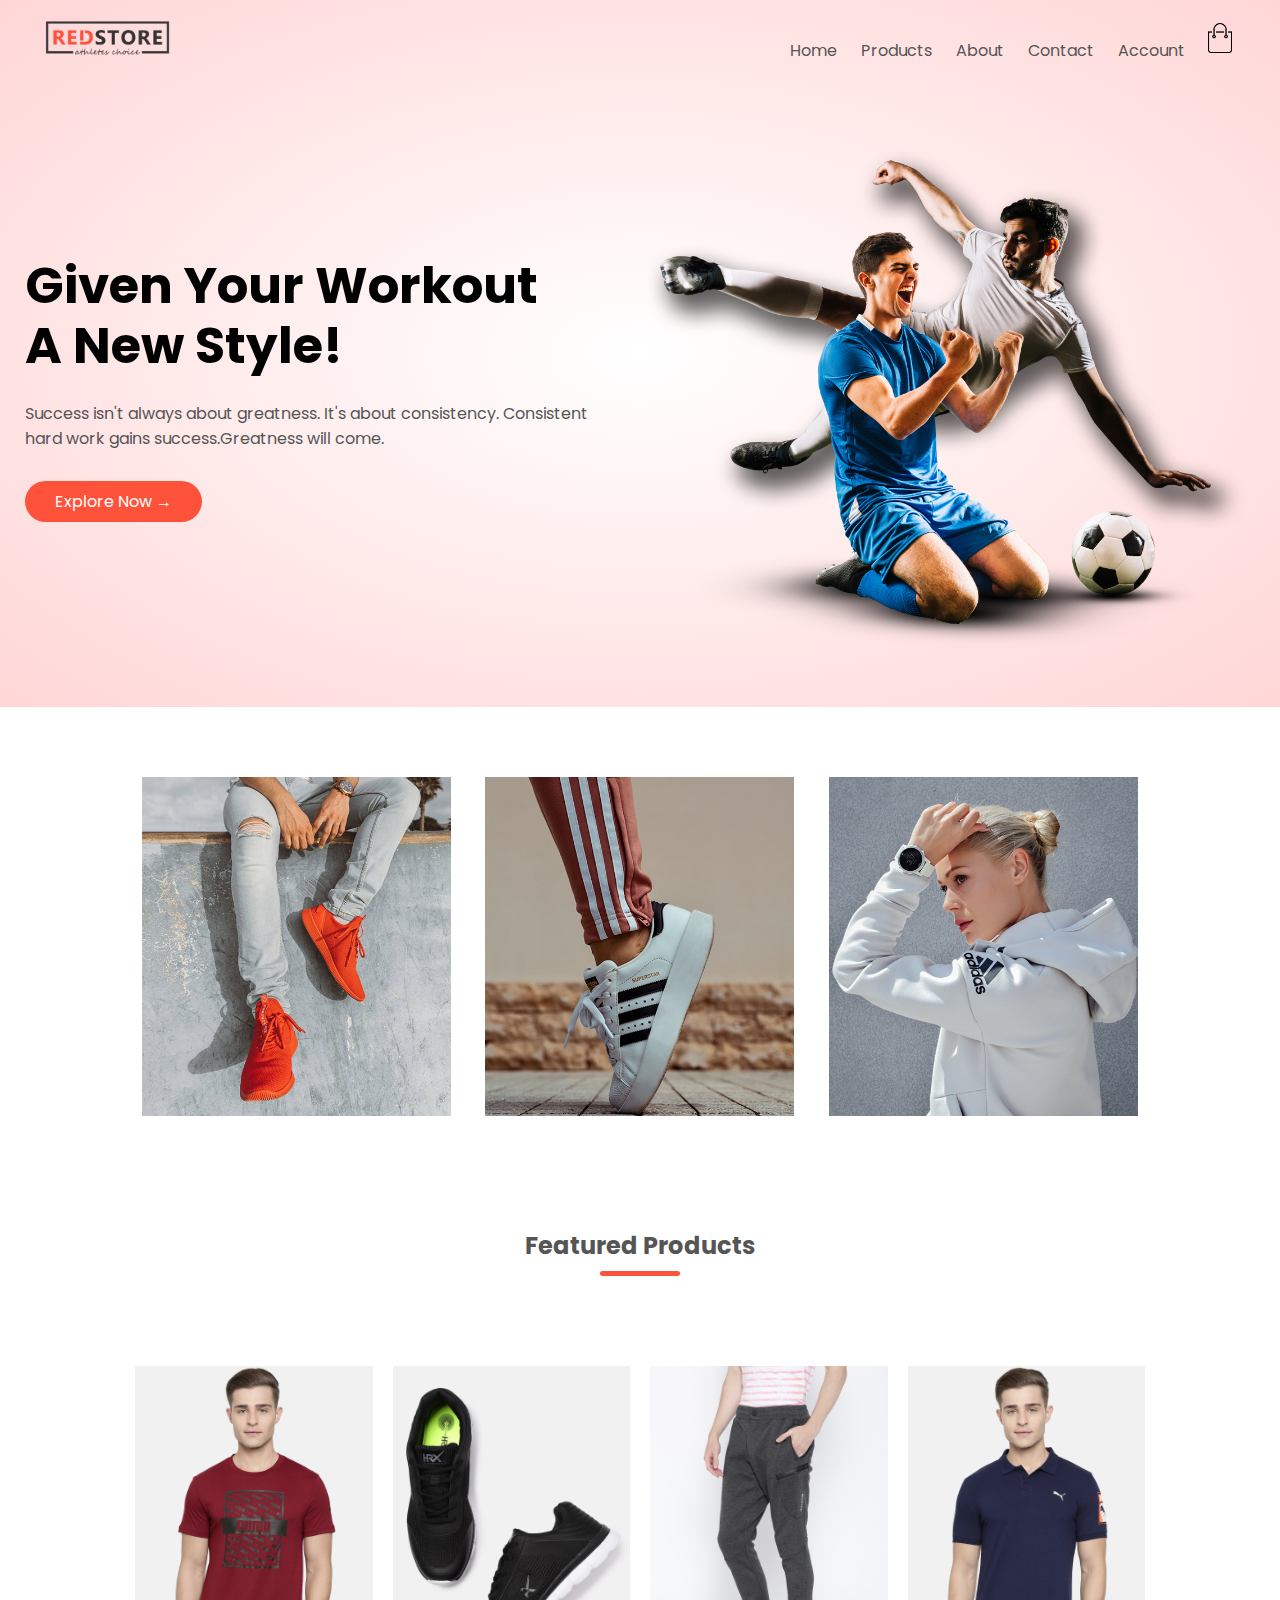
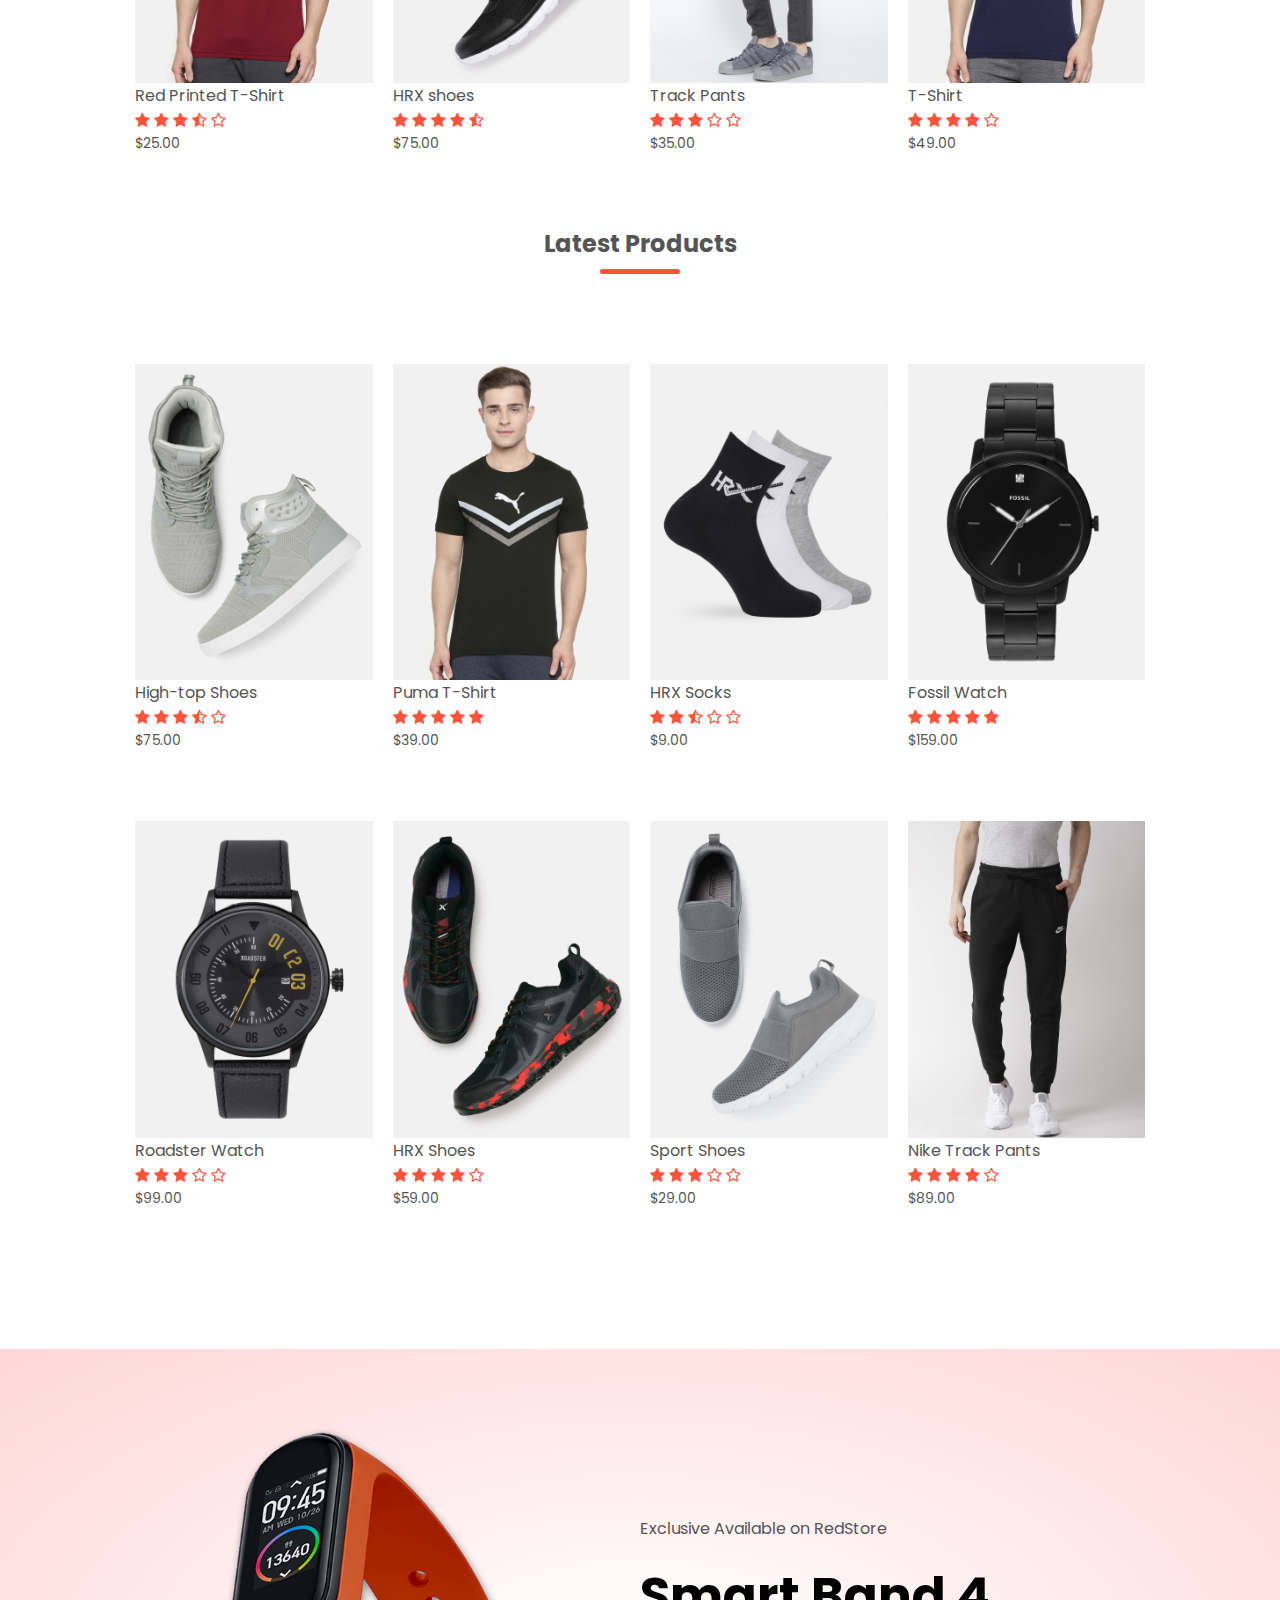
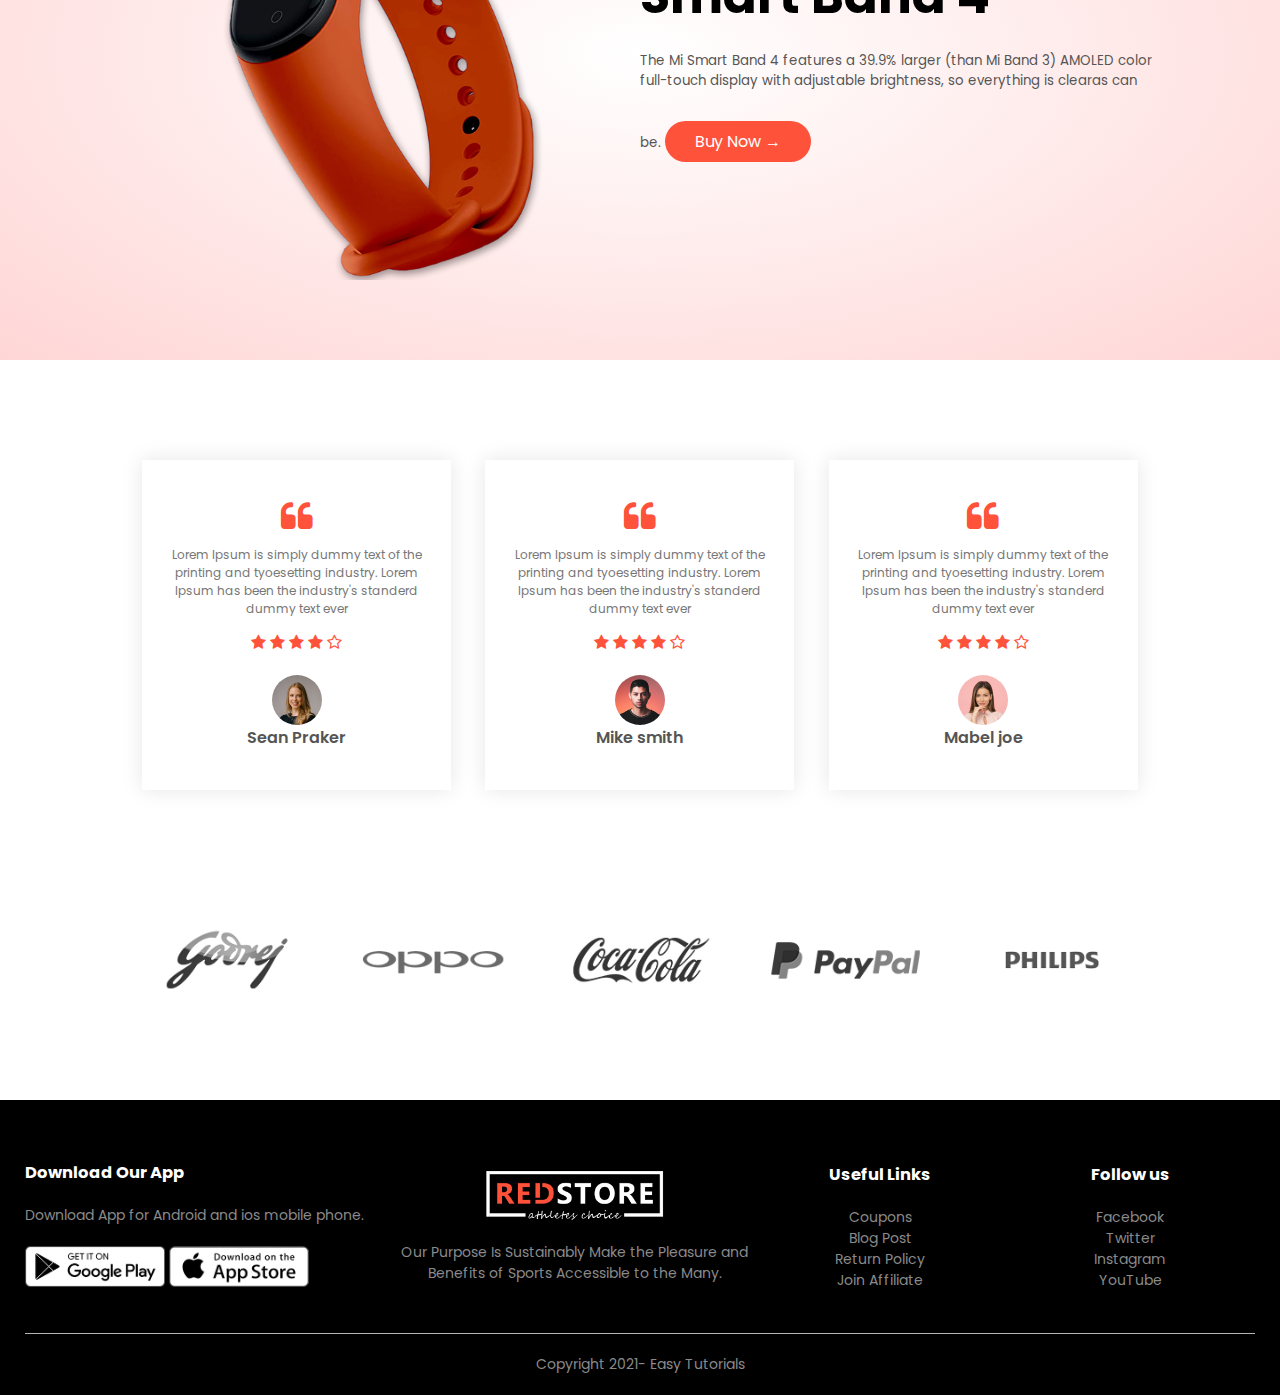
<file: index.html>
<DOCTYPE html>
<html lang="en">
<head>
    <meta charset="UTF-8">
	<meta name="viewport" content="width=device-width, initial-scale=1.0">
	<title>RedStore | Ecommerce Website Design</title>
	<link rel="stylesheet" href="style.css">
	<link rel="preconnect" href="https://fonts.gstatic.com">
    <link href="https://fonts.googleapis.com/css2?family=Poppins:wght@300;400;500;600;700&display=swap" rel="stylesheet">
	<link rel="stylesheet" href="https://cdnjs.cloudflare.com/ajax/libs/font-awesome/4.7.0/css/font-awesome.min.css">
</head>
<body>
<div class="header">
    <div class="container">
    <div class="navbar">
	    <div class="logo">
		<a href="index.html"><img src="images/logo.png" width="125"></a>
		</div>
		<nav>
		    <ul id="MenuItems">
			   <li><a href="index.html">Home</a></li>
			   <li><a href="products.html">Products</a></li>
			   <li><a href="">About</a></li>
			   <li><a href="">Contact</a></li>
			   <li><a href="accountpage.html">Account</a></li>
			</ul>
		</nav>
		<a href="cart.html"><img src="images/cart.png" width="30px" height="30px"></a>
		<img src="images/menu.png" class="menu-icon" onclick="menutoggle()">
	</div>
        <div class="row">
		    <div class="col-2">
			    <h1>Given Your Workout <br>A New Style!</h1>
				<p>Success isn't always about greatness. It's about consistency. Consistent<br> hard work gains success.Greatness will come.</p>
				<a href="" class="btn">Explore Now &#8594;</a>
			</div>
			<div class="col-2">
			<img src="images/image1.png">
			</div>
		</div>
    </div>
</div>
<!---------------featured categories-------------->
    <div class="categories">
	  <div class="small-container">
	    <div class="row">
		    <div class="col-3">
			    <img src="images/category-1.jpg">
			</div>
			<div class="col-3">
			    <img src="images/category-2.jpg">
			</div>
			<div class="col-3"> 
			    <img src="images/category-3.jpg">
			</div>
		</div>
		</div>
	</div>
<!--------------- featured products ------------>
	<div class="small-container">
	    <h2 class="title">Featured Products</h2>
		<div class="row">
		    <div class="col-4">
			 <a href="products-detail.html"><img src="images/product-1.jpg"></a>
			 <a href="products-detail.html"><h4>Red Printed T-Shirt</h4></a>
			 <div class="rating">
			    <i class="fa fa-star" ></i>
                <i class="fa fa-star" ></i>
                <i class="fa fa-star" ></i>
                <i class="fa fa-star-half-o" ></i>
				<i class="fa fa-star-o"></i>
			 </div>
			 <p>$25.00</p>
			</div>
			<div class="col-4">
			 <img src="images/product-2.jpg">
			 <h4>HRX shoes</h4>
			 <div class="rating">
			    <i class="fa fa-star" ></i>
                <i class="fa fa-star" ></i>
                <i class="fa fa-star" ></i>
                <i class="fa fa-star" ></i>
				<i class="fa fa-star-half-o"></i>
			 </div>
			 <p>$75.00</p>
			</div>
			<div class="col-4">
			 <img src="images/product-3.jpg">
			 <h4>Track Pants</h4>
			 <div class="rating">
			    <i class="fa fa-star" ></i>
                <i class="fa fa-star" ></i>
                <i class="fa fa-star" ></i>
                <i class="fa fa-star-o" ></i>
				<i class="fa fa-star-o"></i>
			 </div>
			 <p>$35.00</p>
			</div>
			<div class="col-4">
			 <img src="images/product-4.jpg">
			 <h4>T-Shirt</h4>
			 <div class="rating">
			    <i class="fa fa-star" ></i>
                <i class="fa fa-star" ></i>
                <i class="fa fa-star" ></i>
                <i class="fa fa-star" ></i>
				<i class="fa fa-star-o"></i>
			 </div>
			 <p>$49.00</p>
			</div>
		</div>
		<h2 class="title">Latest Products</h2>
		<div class="row">
		<div class="col-4">
			 <img src="images/product-5.jpg">
			 <h4>High-top Shoes</h4>
			 <div class="rating">
			    <i class="fa fa-star" ></i>
                <i class="fa fa-star" ></i>
                <i class="fa fa-star" ></i>
                <i class="fa fa-star-half-o" ></i>
				<i class="fa fa-star-o"></i>
			 </div>
			 <p>$75.00</p>
			</div>
			<div class="col-4">
			 <img src="images/product-6.jpg">
			 <h4>Puma T-Shirt</h4>
			 <div class="rating">
			    <i class="fa fa-star" ></i>
                <i class="fa fa-star" ></i>
                <i class="fa fa-star" ></i>
                <i class="fa fa-star" ></i>
				<i class="fa fa-star"></i>
			 </div>
			 <p>$39.00</p>
			</div>
			<div class="col-4">
			 <img src="images/product-7.jpg">
			 <h4>HRX Socks</h4>
			 <div class="rating">
			    <i class="fa fa-star" ></i>
                <i class="fa fa-star" ></i>
                <i class="fa fa-star-half-o" ></i>
                <i class="fa fa-star-o" ></i>
				<i class="fa fa-star-o"></i>
			 </div>
			 <p>$9.00</p>
			</div><div class="col-4">
			 <img src="images/product-8.jpg">
			 <h4>Fossil Watch</h4>
			 <div class="rating">
			    <i class="fa fa-star" ></i>
                <i class="fa fa-star" ></i>
                <i class="fa fa-star" ></i>
                <i class="fa fa-star" ></i>
				<i class="fa fa-star"></i>
			 </div>
			 <p>$159.00</p>
			</div>
			<div class="col-4">
			 <img src="images/product-9.jpg">
			 <h4>Roadster Watch</h4>
			 <div class="rating">
			    <i class="fa fa-star" ></i>
                <i class="fa fa-star" ></i>
                <i class="fa fa-star" ></i>
                <i class="fa fa-star-o" ></i>
				<i class="fa fa-star-o"></i>
			 </div>
			 <p>$99.00</p>
			</div>
			<div class="col-4">
			 <img src="images/product-10.jpg">
			 <h4>HRX Shoes</h4>
			 <div class="rating">
			    <i class="fa fa-star" ></i>
                <i class="fa fa-star" ></i>
                <i class="fa fa-star" ></i>
                <i class="fa fa-star" ></i>
				<i class="fa fa-star-o"></i>
			 </div>
			 <p>$59.00</p>
			</div>
			<div class="col-4">
			 <img src="images/product-11.jpg">
			 <h4>Sport Shoes</h4>
			 <div class="rating">
			    <i class="fa fa-star" ></i>
                <i class="fa fa-star" ></i>
                <i class="fa fa-star" ></i>
                <i class="fa fa-star-o" ></i>
				<i class="fa fa-star-o"></i>
			 </div>
			 <p>$29.00</p>
			</div>
			<div class="col-4">
			 <img src="images/product-12.jpg">
			 <h4>Nike Track Pants</h4>
			 <div class="rating">
			    <i class="fa fa-star" ></i>
                <i class="fa fa-star" ></i>
                <i class="fa fa-star" ></i>
                <i class="fa fa-star" ></i>
				<i class="fa fa-star-o"></i>
			 </div>
			 <p>$89.00</p>
			</div>
		</div>
	</div>
<!------------------ offer------------->
    <div class="offer">
	    <div class="small-container">
		    <div class="row">
			    <div class="col-2">
				<img src="images/exclusive.png" clas="offer-img">
				</div>
				<div class="col-2">
				<p>Exclusive Available on RedStore</p>
				<h1>Smart Band 4</h1>
				<small>The Mi Smart Band 4 features a 39.9% larger (than Mi Band 3) AMOLED color full-touch display with adjustable brightness, so everything is clearas can be.</small>
				<a href="" class="btn">Buy Now &#8594;</a>
				</div>
			</div>
		</div>
	</div>
<!---------------testimonial------------>
    <div class="testimonial">
	    <div class="small-container">
		    <div class="row">
			    <div class="col-3">
			<i class="fa fa-quote-left"></i>
				    <p>Lorem Ipsum is simply dummy text of the printing and tyoesetting industry. Lorem Ipsum has been the industry's standerd dummy text ever </p>
					<div class="rating">
					<i class="fa fa-star" ></i>
					<i class="fa fa-star" ></i>
                    <i class="fa fa-star" ></i>
                    <i class="fa fa-star" ></i>
                    <i class="fa fa-star-o" ></i>
					</div >
					<img src="images/user-1.png">
					<h3>Sean Praker</h3>
				</div>
				   <div class="col-3">
			<i class="fa fa-quote-left"></i>
				    <p>Lorem Ipsum is simply dummy text of the printing and tyoesetting industry. Lorem Ipsum has been the industry's standerd dummy text ever </p>
					<div class="rating">
					<i class="fa fa-star" ></i>
					<i class="fa fa-star" ></i>
                    <i class="fa fa-star" ></i>
                    <i class="fa fa-star" ></i>
                    <i class="fa fa-star-o" ></i>
					</div >
					<img src="images/user-2.png">
					<h3>Mike smith</h3>
				</div>
				   <div class="col-3">
			<i class="fa fa-quote-left"></i>
				    <p>Lorem Ipsum is simply dummy text of the printing and tyoesetting industry. Lorem Ipsum has been the industry's standerd dummy text ever </p>
					<div class="rating">
					<i class="fa fa-star" ></i>
					<i class="fa fa-star" ></i>
                    <i class="fa fa-star" ></i>
                    <i class="fa fa-star" ></i>
                    <i class="fa fa-star-o" ></i>
					</div >
					<img src="images/user-3.png">
					<h3>Mabel joe</h3>
				</div>
			</div>
		</div> 
	</div>
<!------------- brands----------->
    <div class="brands">
	    <div class="small-container">
		    <div class="row">
			    <div class="col-5">
				    <img src="images/logo-godrej.png">
				</div>
				<div class="col-5">
				    <img src="images/logo-oppo.png">
				</div>
				<div class="col-5">
				    <img src="images/logo-coca-cola.png">
				</div>
				<div class="col-5">
				    <img src="images/logo-paypal.png">
				</div>
				<div class="col-5">
				    <img src="images/logo-philips.png">
				</div>
			</div>
		</div>
	</div>
<!-------------footer------------>
    <div class="footer">
	    <div class="container">
		    <div class="row">
			    <div class="footer-col-1">
				    <h3>Download Our App</h3>
					<p>Download App for Android and ios mobile phone.</p>
					<div class="app-logo">
					    <img src="images/play-store.png">
						<img src="images/app-store.png">
					</div>
				</div>
				<div class="footer-col-2">
				    <img src="images/logo-white.png">
					<p>Our Purpose Is Sustainably Make the Pleasure and Benefits of Sports Accessible to the Many.</p>
				</div>
				<div class="footer-col-3">
				    <h3>Useful Links</h3>
					<ul>
					    <li>Coupons</li>
						<li>Blog Post</li>
						<li>Return Policy</li>
						<li>Join Affiliate</li>
					</ul>
				</div>
				<div class="footer-col-4">
				    <h3>Follow us</h3>
					<ul>
					    <li>Facebook</li>
						<li>Twitter</li>
						<li>Instagram</li>
						<li>YouTube</li>
					</ul>
				</div>
			</div>
			<hr>
			<p class="copyright">Copyright 2021- Easy Tutorials</p>
		</div>
	</div>
<!--------------- js for toggle menu--------------->
<script>
        var MenuItems = document.getElementById("MenuItems");
		
		MenuItems.style.maxHeight = "0px";
		
		function menutoggle(){
		    if(MenuItems.style.maxHeight == "0px")
			{
			    MenuItems.style.maxHeight = "200px";
			}
			else
			{
			    MenuItems.style.maxHeight = "0px";
			}
		}
</script>
</body>
</html>
</file>
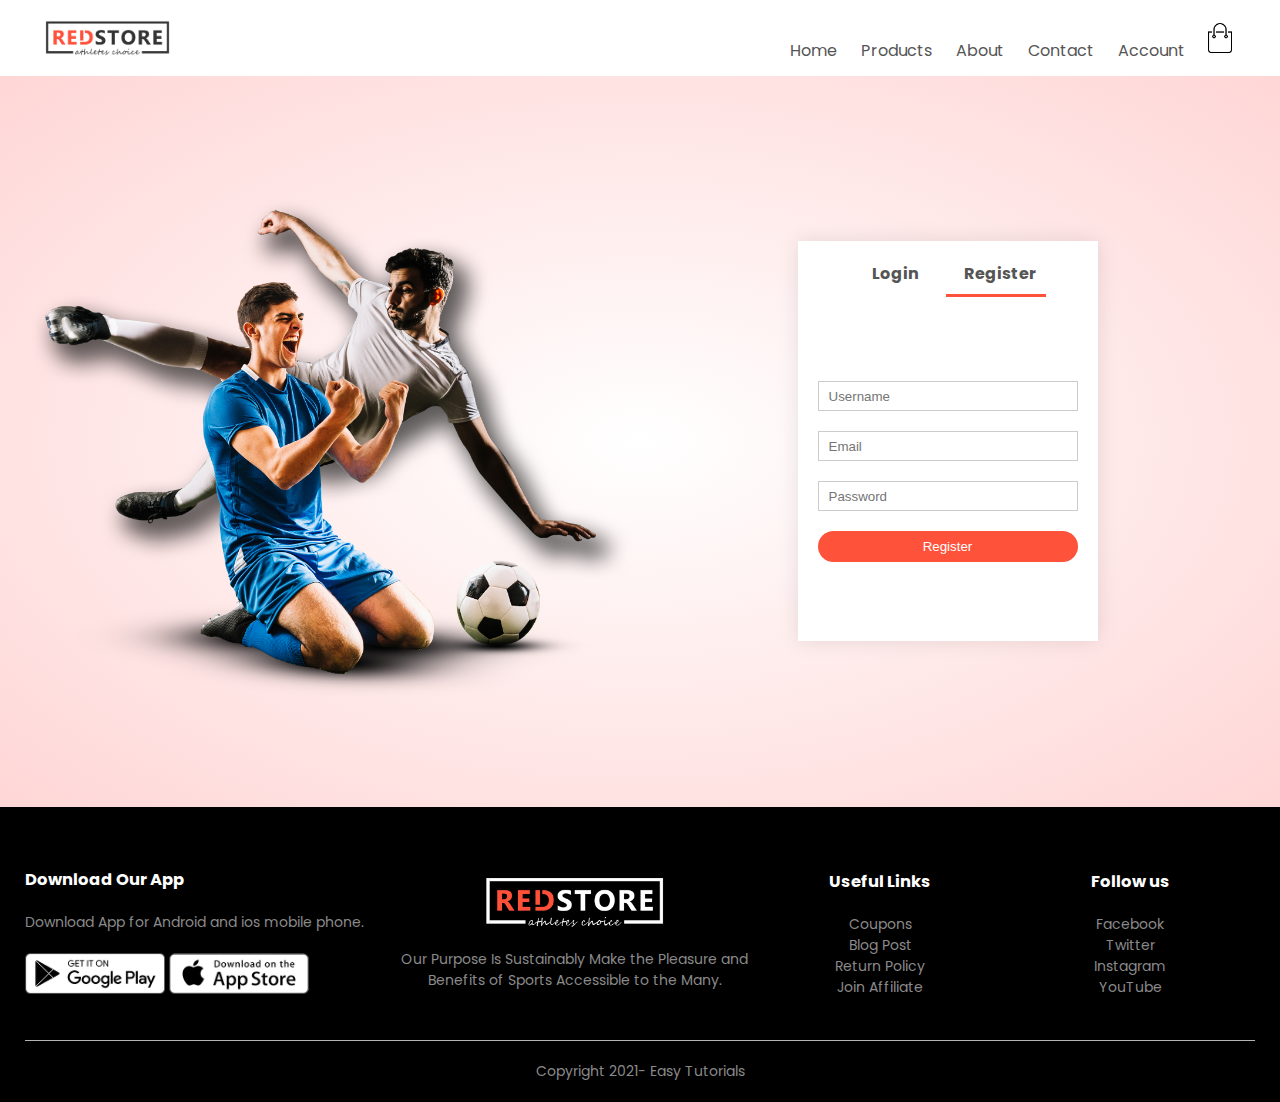
<file: accountpage.html>
<DOCTYPE html>
<html lang="en">
<head>
    <meta charset="UTF-8">
	<meta name="viewport" content="width=device-width, initial-scale=1.0">
	<title>Account</title>
	<link rel="stylesheet" href="style.css">
	<link rel="preconnect" href="https://fonts.gstatic.com">
    <link href="https://fonts.googleapis.com/css2?family=Poppins:wght@300;400;500;600;700&display=swap" rel="stylesheet">
	<link rel="stylesheet" href="https://cdnjs.cloudflare.com/ajax/libs/font-awesome/4.7.0/css/font-awesome.min.css">
</head>
<body>
    <div class="container">
    <div class="navbar">
	    <div class="logo">
		<a href="index.html"><img src="images/logo.png" width="125"></a>
		</div>
		<nav>
		    <ul id="MenuItems">
			   <li><a href="index.html">Home</a></li>
			   <li><a href="products.html">Products</a></li>
			   <li><a href="">About</a></li>
			   <li><a href="">Contact</a></li>
			   <li><a href="accountpage.html">Account</a></li>
			</ul>
		</nav>
		<a href="cart.html"><img src="images/cart.png" width="30px" height="30px"></a>
		<img src="images/menu.png" class="menu-icon" onclick="menutoggle()">
	</div>
    </div>
<!-----------account page ------------->
    <div class="account-page">
	    <div class="container">
		    <div class="row">
			<div class="col-2">
			    <img src="images/image1.png" width="100%">
			</div>
			<div class="col-2">
			    <div class="form-container">
				<div class="form-btn">
				<span onclick="login()">Login</span>
				<span onclick="register()">Register</span>
				<hr id="Indicator">
				</div>
				<form id="LoginForm">
				    <input type="text" placeholder="Username">
					<input type="password" placeholder="Password">
					<button type="submit" class="btn">Login</button>
					<a href="">Forgot password</a>
				</form>
				<form id="RegForm">
				    <input type="text" placeholder="Username">
					<input type="email" placeholder="Email">
					<input type="password" placeholder="Password">
					<button type="submit" class="btn">Register</button>
				</form>
				</div>
			</div>
			</div>
		</div>
	</div>
<!-------------footer------------>
    <div class="footer">
	    <div class="container">
		    <div class="row">
			    <div class="footer-col-1">
				    <h3>Download Our App</h3>
					<p>Download App for Android and ios mobile phone.</p>
					<div class="app-logo">
					    <img src="images/play-store.png">
						<img src="images/app-store.png">
					</div>
				</div>
				<div class="footer-col-2">
				    <img src="images/logo-white.png">
					<p>Our Purpose Is Sustainably Make the Pleasure and Benefits of Sports Accessible to the Many.</p>
				</div>
				<div class="footer-col-3">
				    <h3>Useful Links</h3>
					<ul>
					    <li>Coupons</li>
						<li>Blog Post</li>
						<li>Return Policy</li>
						<li>Join Affiliate</li>
					</ul>
				</div>
				<div class="footer-col-4">
				    <h3>Follow us</h3>
					<ul>
					    <li>Facebook</li>
						<li>Twitter</li>
						<li>Instagram</li>
						<li>YouTube</li>
					</ul>
				</div>
			</div>
			<hr>
			<p class="copyright">Copyright 2021- Easy Tutorials</p>
		</div>
	</div>
<!--------------- js for toggle menu--------------->
<script>
        var MenuItems = document.getElementById("MenuItems");
		
		MenuItems.style.maxHeight = "0px";
		
		function menutoggle(){
		    if(MenuItems.style.maxHeight == "0px")
			{
			    MenuItems.style.maxHeight = "200px";
			}
			else
			{
			    MenuItems.style.maxHeight = "0px";
			}
		}
</script>
<!--------------js for account page------------->
<script>
    var LoginForm= document.getElementById("LoginForm");
	var RegForm= document.getElementById("RegForm");
	var Indicator= document.getElementById("Indicator");
	
	function register(){
	RegForm.style.transform = "translateX(0px)";
	LoginForm.style.transform = "translateX(0px)";
	Indicator.style.transform = "translateX(100px)";
	}
	function login(){
	RegForm.style.transform = "translateX(300px)";
	LoginForm.style.transform = "translateX(300px)";
	Indicator.style.transform = "translateX(0px)";
	}
</script>
</body>
</html>
</file>
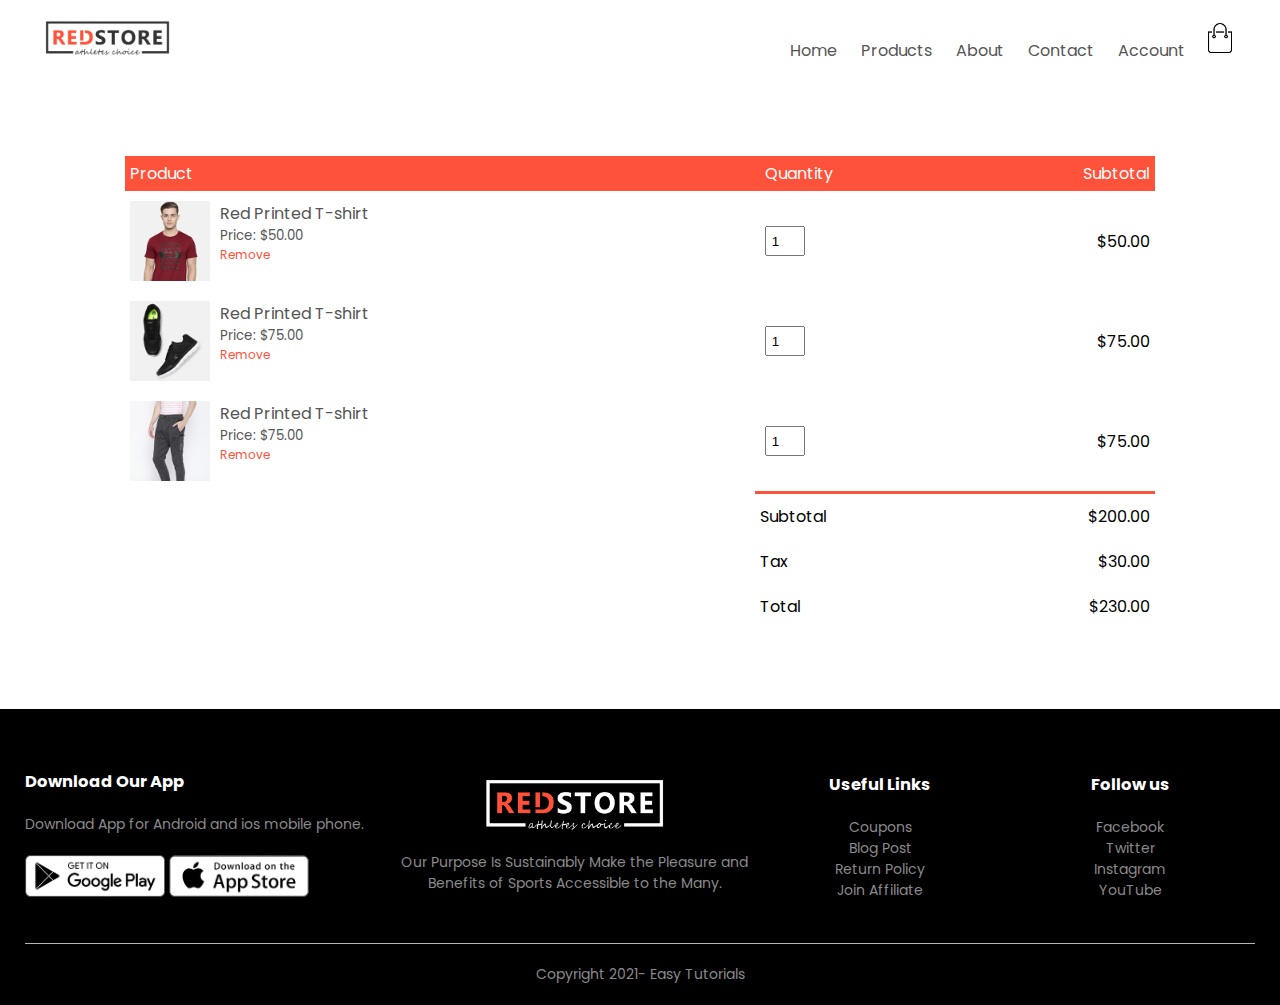
<file: cart.html>
<DOCTYPE html>
<html lang="en">
<head>
    <meta charset="UTF-8">
	<meta name="viewport" content="width=device-width, initial-scale=1.0">
	<title>Cart-Items</title>
	<link rel="stylesheet" href="style.css">
	<link rel="preconnect" href="https://fonts.gstatic.com">
    <link href="https://fonts.googleapis.com/css2?family=Poppins:wght@300;400;500;600;700&display=swap" rel="stylesheet">
	<link rel="stylesheet" href="https://cdnjs.cloudflare.com/ajax/libs/font-awesome/4.7.0/css/font-awesome.min.css">
</head>
<body>
    <div class="container">
    <div class="navbar">
	    <div class="logo">
		<a href="index.html"><img src="images/logo.png" width="125"></a>
		</div>
		<nav>
		    <ul id="MenuItems">
			   <li><a href="index.html">Home</a></li>
			   <li><a href="products.html">Products</a></li>
			   <li><a href="">About</a></li>
			   <li><a href="">Contact</a></li>
			   <li><a href="accountpage.html">Account</a></li>
			</ul>
		</nav>
		<a href="cart.html"><img src="images/cart.png" width="30px" height="30px"></a>
		<img src="images/menu.png" class="menu-icon" onclick="menutoggle()">
	</div>
    </div>
<!---------------cart items details-------------->
   <div class="small-container cart-page">
        <table>
		    <tr>
			    <th>Product</th>
				<th>Quantity</th>
				<th>Subtotal</th>
			</tr>
			<tr>
			    <td>
				    <div class="cart-info">
					<img src="images/buy-1.jpg">
					<div>
					<p>Red Printed T-shirt</p>
					<small>Price: $50.00</small>
					<br>
					<a href="">Remove</a>
					</div>
					</div>
				
				</td>
				<td><input type="number" value="1"></td>
				<td>$50.00</td>
			</tr>
			<tr>
			    <td>
				    <div class="cart-info">
					<img src="images/buy-2.jpg">
					<div>
					<p>Red Printed T-shirt</p>
					<small>Price: $75.00</small>
					<br>
					<a href="">Remove</a>
					</div>
					</div>
				
				</td>
				<td><input type="number" value="1"></td>
				<td>$75.00</td>
			</tr>
			<tr>
			    <td>
				    <div class="cart-info">
					<img src="images/buy-3.jpg">
					<div>
					<p>Red Printed T-shirt</p>
					<small>Price: $75.00</small>
					<br>
					<a href="">Remove</a>
					</div>
					</div>
				
				</td>
				<td><input type="number" value="1"></td>
				<td>$75.00</td>
			</tr>
		</table>
		<div class="total-price">
		    <table>
			    <tr>
				    <td>Subtotal</td>
					<td>$200.00</td>
				</tr>
				<tr>
				    <td>Tax</td>
					<td>$30.00</td>
				</tr>
				<tr>
				    <td>Total</td>
					<td>$230.00</td>
				</tr>
			</table>
		</div>
   </div>
<!-------------footer------------>
    <div class="footer">
	    <div class="container">
		    <div class="row">
			    <div class="footer-col-1">
				    <h3>Download Our App</h3>
					<p>Download App for Android and ios mobile phone.</p>
					<div class="app-logo">
					    <img src="images/play-store.png">
						<img src="images/app-store.png">
					</div>
				</div>
				<div class="footer-col-2">
				    <img src="images/logo-white.png">
					<p>Our Purpose Is Sustainably Make the Pleasure and Benefits of Sports Accessible to the Many.</p>
				</div>
				<div class="footer-col-3">
				    <h3>Useful Links</h3>
					<ul>
					    <li>Coupons</li>
						<li>Blog Post</li>
						<li>Return Policy</li>
						<li>Join Affiliate</li>
					</ul>
				</div>
				<div class="footer-col-4">
				    <h3>Follow us</h3>
					<ul>
					    <li>Facebook</li>
						<li>Twitter</li>
						<li>Instagram</li>
						<li>YouTube</li>
					</ul>
				</div>
			</div>
			<hr>
			<p class="copyright">Copyright 2021- Easy Tutorials</p>
		</div>
	</div>
<!--------------- js for toggle menu--------------->
<script>
        var MenuItems = document.getElementById("MenuItems");
		
		MenuItems.style.maxHeight = "0px";
		
		function menutoggle(){
		    if(MenuItems.style.maxHeight == "0px")
			{
			    MenuItems.style.maxHeight = "200px";
			}
			else
			{
			    MenuItems.style.maxHeight = "0px";
			}
		}
</script>
</body>
</html>
</file>
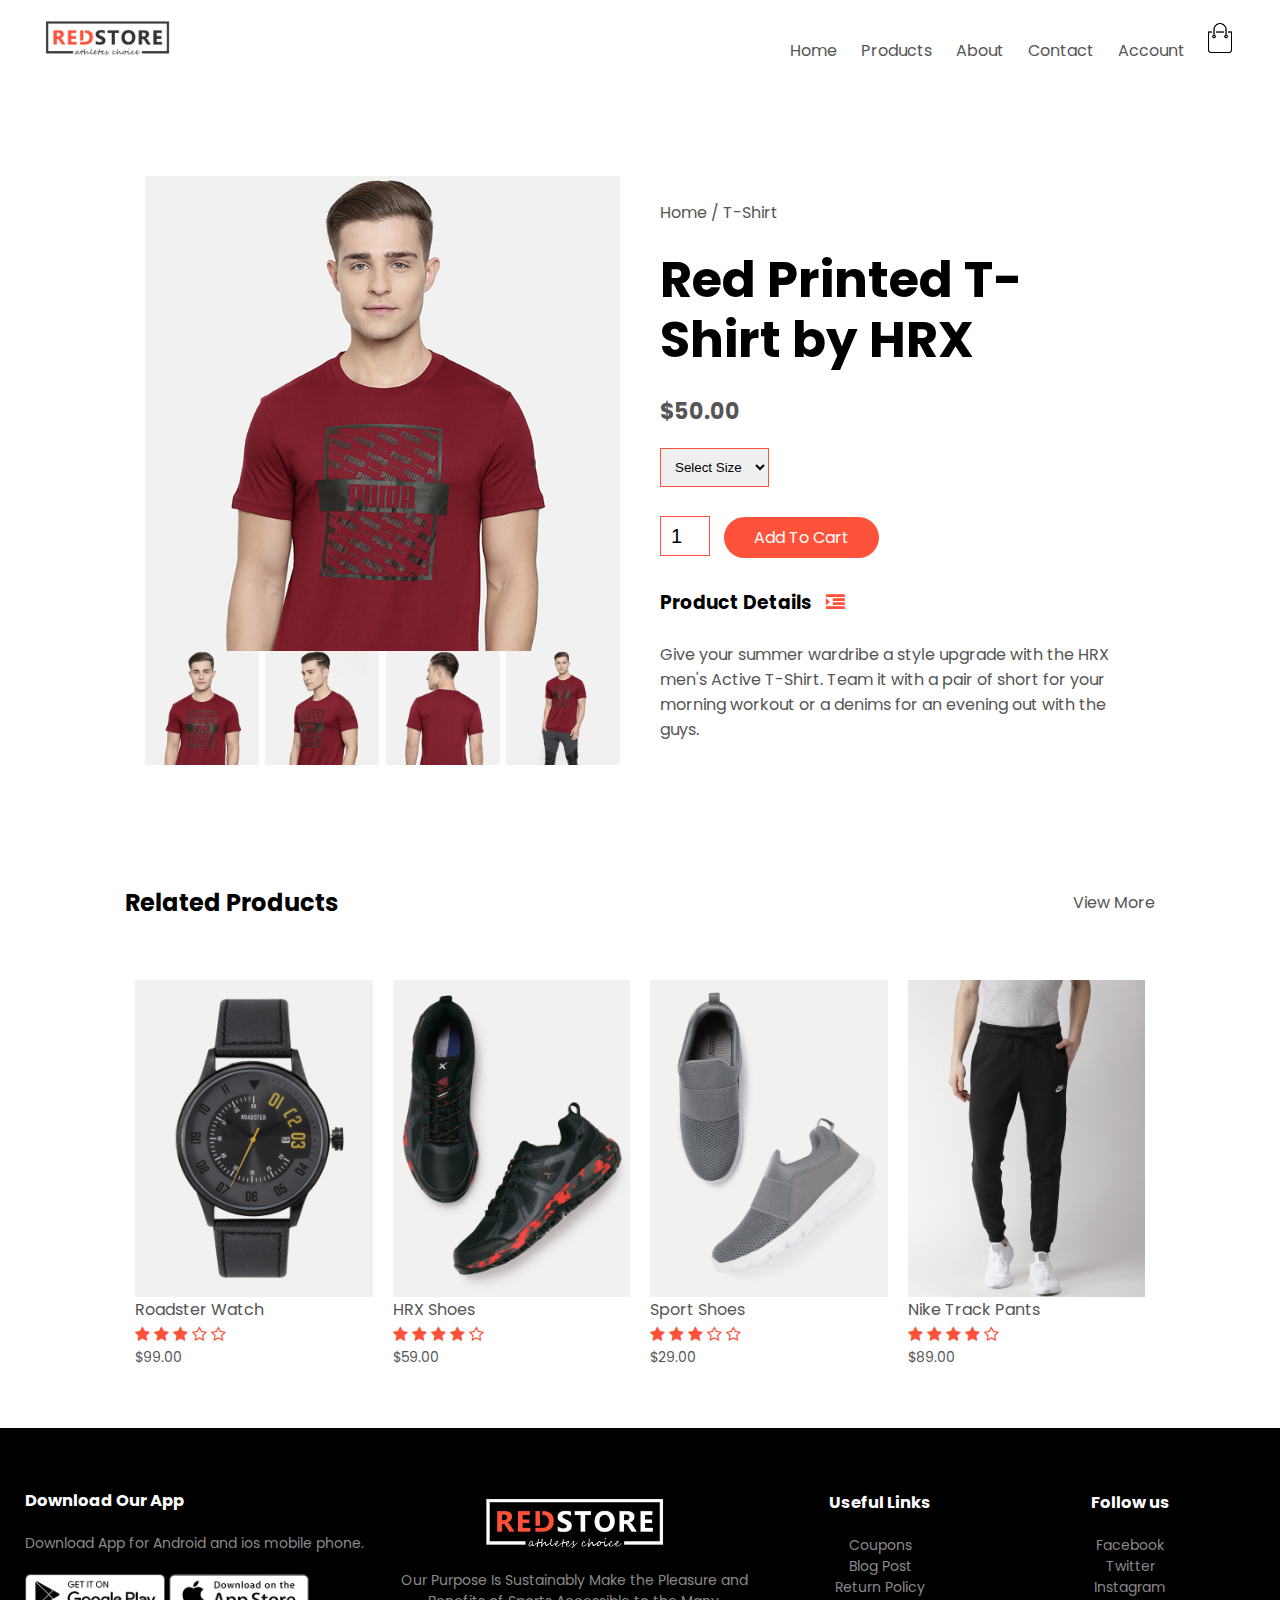
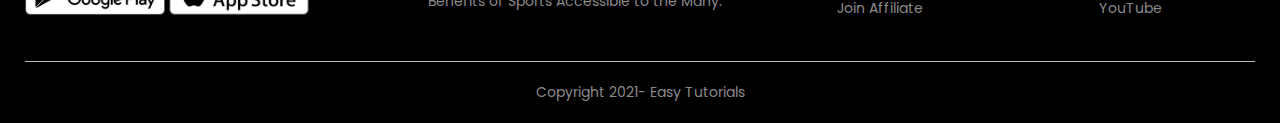
<file: products-detail.html>
<DOCTYPE html>
<html lang="en">
<head>
    <meta charset="UTF-8">
	<meta name="viewport" content="width=device-width, initial-scale=1.0">
	<title>Products-Details</title>
	<link rel="stylesheet" href="style.css">
	<link rel="preconnect" href="https://fonts.gstatic.com">
    <link href="https://fonts.googleapis.com/css2?family=Poppins:wght@300;400;500;600;700&display=swap" rel="stylesheet">
	<link rel="stylesheet" href="https://cdnjs.cloudflare.com/ajax/libs/font-awesome/4.7.0/css/font-awesome.min.css">
</head>
<body>
    <div class="container">
    <div class="navbar">
	    <div class="logo">
		<a href="index.html"><img src="images/logo.png" width="125"></a>
		</div>
		<nav>
		    <ul id="MenuItems">
			   <li><a href="index.html">Home</a></li>
			   <li><a href="products.html">Products</a></li>
			   <li><a href="">About</a></li>
			   <li><a href="">Contact</a></li>
			   <li><a href="accountpage.html">Account</a></li>
			</ul>
		</nav>
		<a href="cart.html"><img src="images/cart.png" width="30px" height="30px"></a>
		<img src="images/menu.png" class="menu-icon" onclick="menutoggle()">
	</div>
    </div>
<!------------------ single product details --------->
   <div class="small-container single-product">
        <div class="row">
		    <div class="col-2">
			    <img src="images/gallery-1.jpg" width="100%" id="ProductImg">
				<div class="small-img-row">
				      <div class="small-img-col">
				        <img src="images/gallery-1.jpg" width="100%" class="SmallImg">
				      </div>
				      <div class="small-img-col">
				        <img src="images/gallery-2.jpg" width="100%" class="SmallImg">
				      </div>
				      <div class="small-img-col">
				        <img src="images/gallery-3.jpg" width="100%" class="SmallImg">
				      </div>
				      <div class="small-img-col">
				        <img src="images/gallery-4.jpg" width="100%" class="SmallImg">
				      </div>
				</div>
				
				
				
			</div>
			<div class="col-2">
			<p>Home / T-Shirt</p>
			<h1>Red Printed T-Shirt by HRX</h1>
			<h4>$50.00</h4>
			<select>
			    <option>Select Size</option>
				<option>XXL</option>
				<option>XL</option>
				<option>Large</option>
				<option>Medium</option>
				<option>Small</option>
			</select>
			<input type="number" value="1">
			<a href="" class="btn">Add To Cart</a>
			<h3>Product Details <i class="fa fa-indent"></i></h3>
			<br>
			<p>Give your summer wardribe a style upgrade with the HRX men's Active T-Shirt. Team it with a pair of short for your morning workout or a denims for an evening out with the guys.</p>
			
			</div>
		</div>
   </div>
  <!------------title------->
  <div class="small-container">
        <div class="row row-2">
		<h2>Related Products</h2>
		<p>View More</p>
		</div>
  </div>
  <!----------------product-------------->
	<div class="small-container">
				<div class="row">
			<div class="col-4">
			 <img src="images/product-9.jpg">
			 <h4>Roadster Watch</h4>
			 <div class="rating">
			    <i class="fa fa-star" ></i>
                <i class="fa fa-star" ></i>
                <i class="fa fa-star" ></i>
                <i class="fa fa-star-o" ></i>
				<i class="fa fa-star-o"></i>
			 </div>
			 <p>$99.00</p>
			</div>
			<div class="col-4">
			 <img src="images/product-10.jpg">
			 <h4>HRX Shoes</h4>
			 <div class="rating">
			    <i class="fa fa-star" ></i>
                <i class="fa fa-star" ></i>
                <i class="fa fa-star" ></i>
                <i class="fa fa-star" ></i>
				<i class="fa fa-star-o"></i>
			 </div>
			 <p>$59.00</p>
			</div>
			<div class="col-4">
			 <img src="images/product-11.jpg">
			 <h4>Sport Shoes</h4>
			 <div class="rating">
			    <i class="fa fa-star" ></i>
                <i class="fa fa-star" ></i>
                <i class="fa fa-star" ></i>
                <i class="fa fa-star-o" ></i>
				<i class="fa fa-star-o"></i>
			 </div>
			 <p>$29.00</p>
			</div>
			<div class="col-4">
			 <img src="images/product-12.jpg">
			 <h4>Nike Track Pants</h4>
			 <div class="rating">
			    <i class="fa fa-star" ></i>
                <i class="fa fa-star" ></i>
                <i class="fa fa-star" ></i>
                <i class="fa fa-star" ></i>
				<i class="fa fa-star-o"></i>
			 </div>
			 <p>$89.00</p>
			</div>
		</div>
	</div>
<!-------------footer------------>
    <div class="footer">
	    <div class="container">
		    <div class="row">
			    <div class="footer-col-1">
				    <h3>Download Our App</h3>
					<p>Download App for Android and ios mobile phone.</p>
					<div class="app-logo">
					    <img src="images/play-store.png">
						<img src="images/app-store.png">
					</div>
				</div>
				<div class="footer-col-2">
				    <img src="images/logo-white.png">
					<p>Our Purpose Is Sustainably Make the Pleasure and Benefits of Sports Accessible to the Many.</p>
				</div>
				<div class="footer-col-3">
				    <h3>Useful Links</h3>
					<ul>
					    <li>Coupons</li>
						<li>Blog Post</li>
						<li>Return Policy</li>
						<li>Join Affiliate</li>
					</ul>
				</div>
				<div class="footer-col-4">
				    <h3>Follow us</h3>
					<ul>
					    <li>Facebook</li>
						<li>Twitter</li>
						<li>Instagram</li>
						<li>YouTube</li>
					</ul>
				</div>
			</div>
			<hr>
			<p class="copyright">Copyright 2021- Easy Tutorials</p>
		</div>
	</div>
<!--------------- js for toggle menu--------------->
<script>
        var MenuItems = document.getElementById("MenuItems");
		
		MenuItems.style.maxHeight = "0px";
		
		function menutoggle(){
		    if(MenuItems.style.maxHeight == "0px")
			{
			    MenuItems.style.maxHeight = "200px";
			}
			else
			{
			    MenuItems.style.maxHeight = "0px";
			}
		}
</script>
<!-----------------js for product gallery--------->
<script>
    var ProductImg=document.getElementById("ProductImg");
	
	
	var SmallImg = document.getElementsByClassName("SmallImg");
	
	SmallImg[0].onclick = function(){
	ProductImg.src=SmallImg[0].src;
	}
	SmallImg[1].onclick = function(){
	ProductImg.src=SmallImg[1].src;
	}
	SmallImg[2].onclick = function(){
	ProductImg.src=SmallImg[2].src;
	}
	SmallImg[3].onclick = function(){
	ProductImg.src=SmallImg[3].src;
	}
</script>


</body>
</html>
</file>
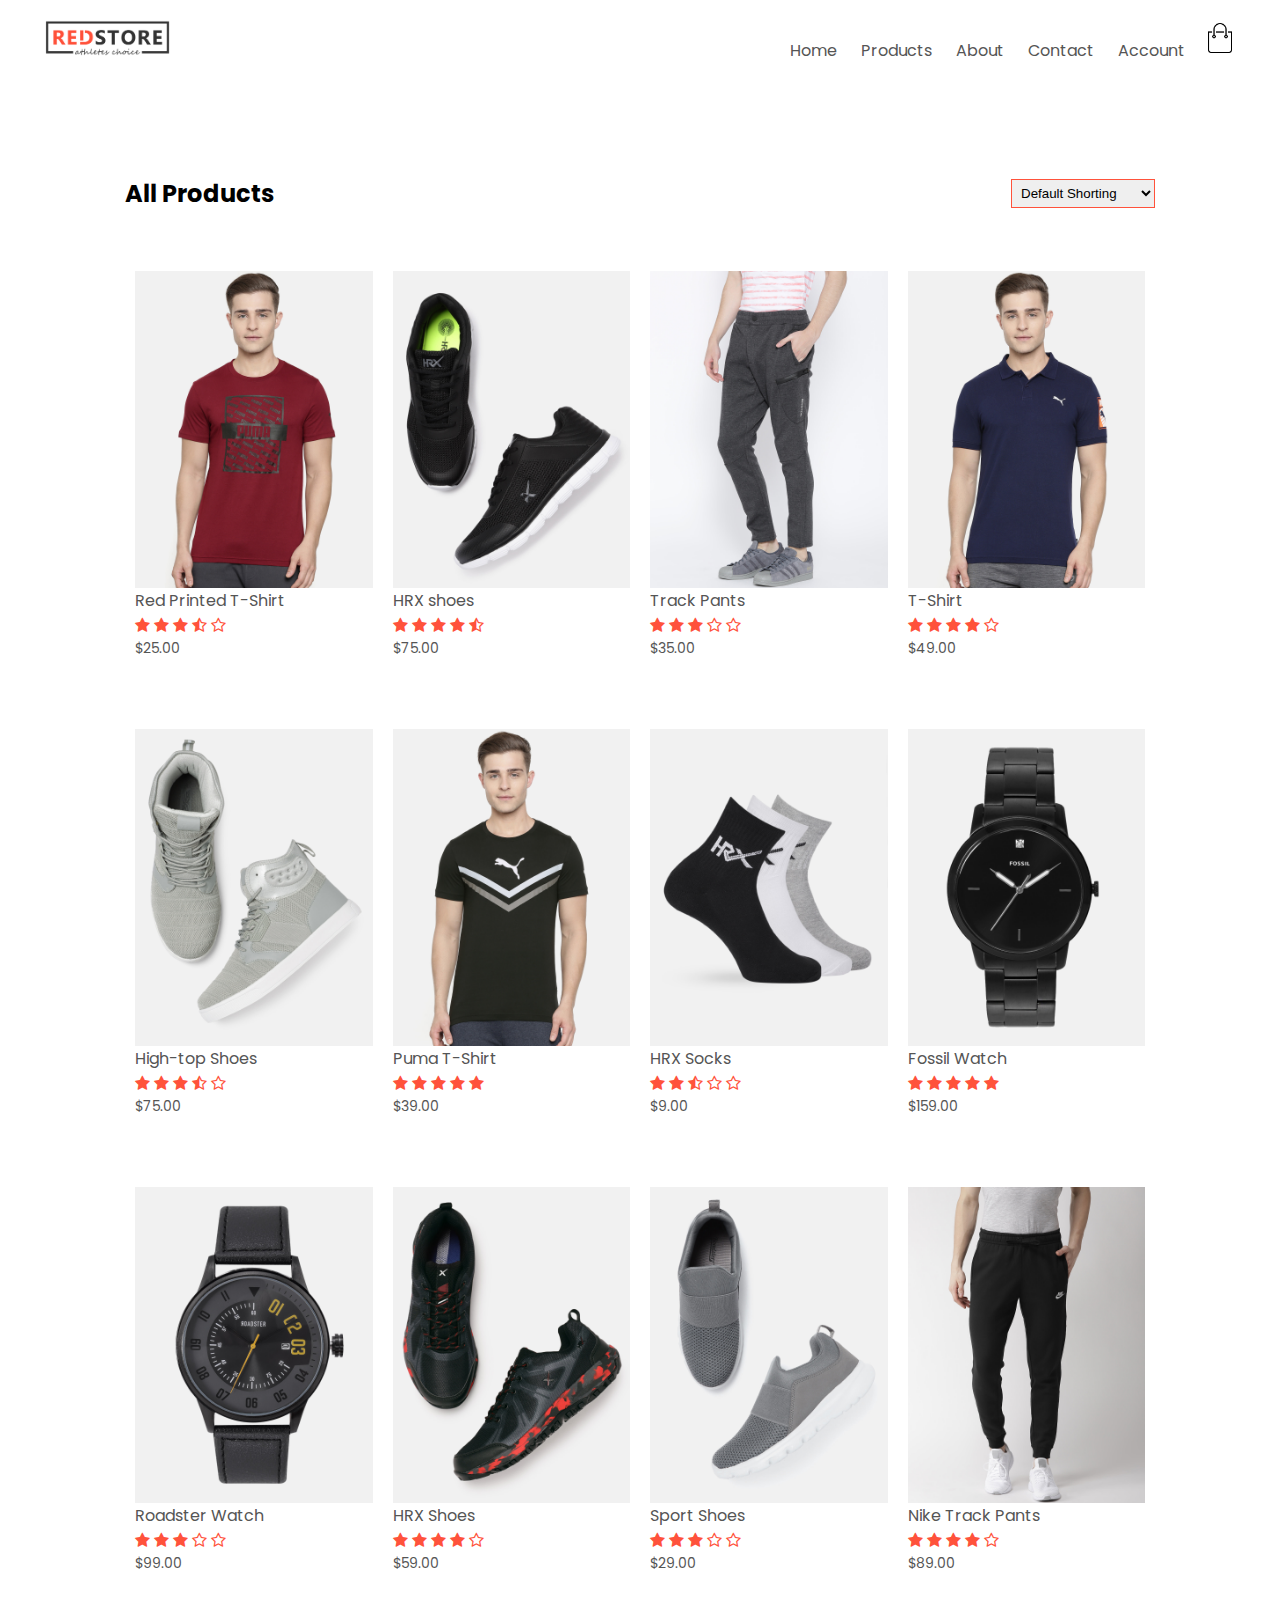
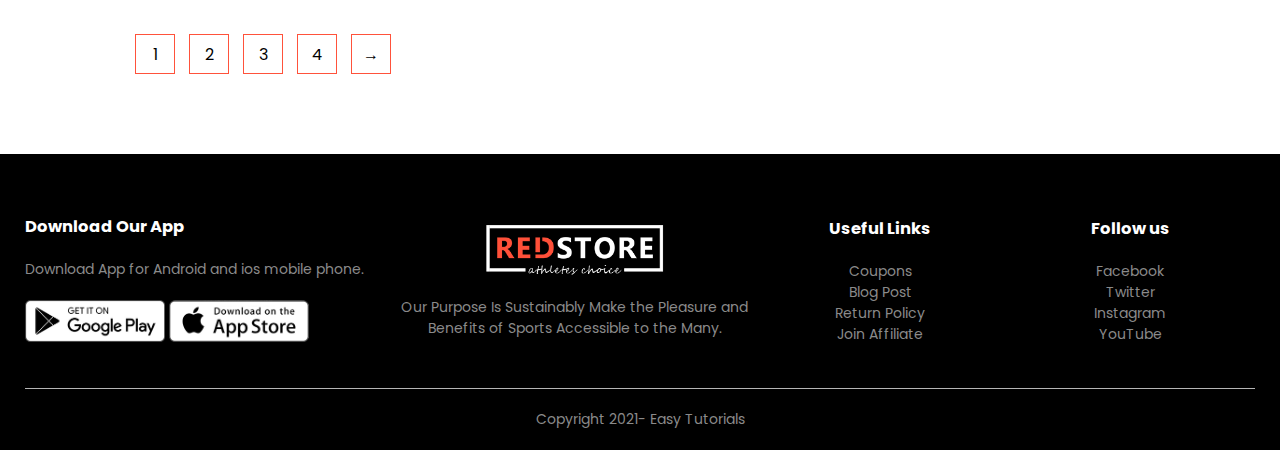
<file: products.html>
<DOCTYPE html>
<html lang="en">
<head>
    <meta charset="UTF-8">
	<meta name="viewport" content="width=device-width, initial-scale=1.0">
	<title>All Products-RedStore</title>
	<link rel="stylesheet" href="style.css">
	<link rel="preconnect" href="https://fonts.gstatic.com">
    <link href="https://fonts.googleapis.com/css2?family=Poppins:wght@300;400;500;600;700&display=swap" rel="stylesheet">
	<link rel="stylesheet" href="https://cdnjs.cloudflare.com/ajax/libs/font-awesome/4.7.0/css/font-awesome.min.css">
</head>
<body>
    <div class="container">
    <div class="navbar">
	    <div class="logo">
		<a href="index.html"><img src="images/logo.png" width="125"></a>
		</div>
		<nav>
		    <ul id="MenuItems">
			   <li><a href="index.html">Home</a></li>
			   <li><a href="products.html">Products</a></li>
			   <li><a href="">About</a></li>
			   <li><a href="">Contact</a></li>
			   <li><a href="accountpage.html">Account</a></li>
			</ul>
		</nav>
		<a href="cart.html"><img src="images/cart.png" width="30px" height="30px"></a>
		<img src="images/menu.png" class="menu-icon" onclick="menutoggle()">
	</div>
    </div>
	<div class="small-container">
	   <div class="row row-2">
	        <h2>All Products</h2>
			<select>
			    <option>Default Shorting</option>
				<option>Short by price</option>
				<option>Short by popularity</option>
				<option>Short by rating</option>
				<option>Short by sale</option>
			</select>
	   </div>
		<div class="row">
		    <div class="col-4">
			 <a href="products-detail.html"><img src="images/product-1.jpg"></a>
			 <a href="products-detail.html"><h4>Red Printed T-Shirt</h4></a>
			 <div class="rating">
			    <i class="fa fa-star" ></i>
                <i class="fa fa-star" ></i>
                <i class="fa fa-star" ></i>
                <i class="fa fa-star-half-o" ></i>
				<i class="fa fa-star-o"></i>
			 </div>
			 <p>$25.00</p>
			</div>
			<div class="col-4">
			 <img src="images/product-2.jpg">
			 <h4>HRX shoes</h4>
			 <div class="rating">
			    <i class="fa fa-star" ></i>
                <i class="fa fa-star" ></i>
                <i class="fa fa-star" ></i>
                <i class="fa fa-star" ></i>
				<i class="fa fa-star-half-o"></i>
			 </div>
			 <p>$75.00</p>
			</div>
			<div class="col-4">
			 <img src="images/product-3.jpg">
			 <h4>Track Pants</h4>
			 <div class="rating">
			    <i class="fa fa-star" ></i>
                <i class="fa fa-star" ></i>
                <i class="fa fa-star" ></i>
                <i class="fa fa-star-o" ></i>
				<i class="fa fa-star-o"></i>
			 </div>
			 <p>$35.00</p>
			</div>
			<div class="col-4">
			 <img src="images/product-4.jpg">
			 <h4>T-Shirt</h4>
			 <div class="rating">
			    <i class="fa fa-star" ></i>
                <i class="fa fa-star" ></i>
                <i class="fa fa-star" ></i>
                <i class="fa fa-star" ></i>
				<i class="fa fa-star-o"></i>
			 </div>
			 <p>$49.00</p>
			</div>
		</div>
				<div class="row">
		<div class="col-4">
			 <img src="images/product-5.jpg">
			 <h4>High-top Shoes</h4>
			 <div class="rating">
			    <i class="fa fa-star" ></i>
                <i class="fa fa-star" ></i>
                <i class="fa fa-star" ></i>
                <i class="fa fa-star-half-o" ></i>
				<i class="fa fa-star-o"></i>
			 </div>
			 <p>$75.00</p>
			</div>
			<div class="col-4">
			 <img src="images/product-6.jpg">
			 <h4>Puma T-Shirt</h4>
			 <div class="rating">
			    <i class="fa fa-star" ></i>
                <i class="fa fa-star" ></i>
                <i class="fa fa-star" ></i>
                <i class="fa fa-star" ></i>
				<i class="fa fa-star"></i>
			 </div>
			 <p>$39.00</p>
			</div>
			<div class="col-4">
			 <img src="images/product-7.jpg">
			 <h4>HRX Socks</h4>
			 <div class="rating">
			    <i class="fa fa-star" ></i>
                <i class="fa fa-star" ></i>
                <i class="fa fa-star-half-o" ></i>
                <i class="fa fa-star-o" ></i>
				<i class="fa fa-star-o"></i>
			 </div>
			 <p>$9.00</p>
			</div><div class="col-4">
			 <img src="images/product-8.jpg">
			 <h4>Fossil Watch</h4>
			 <div class="rating">
			    <i class="fa fa-star" ></i>
                <i class="fa fa-star" ></i>
                <i class="fa fa-star" ></i>
                <i class="fa fa-star" ></i>
				<i class="fa fa-star"></i>
			 </div>
			 <p>$159.00</p>
			</div>
			<div class="col-4">
			 <img src="images/product-9.jpg">
			 <h4>Roadster Watch</h4>
			 <div class="rating">
			    <i class="fa fa-star" ></i>
                <i class="fa fa-star" ></i>
                <i class="fa fa-star" ></i>
                <i class="fa fa-star-o" ></i>
				<i class="fa fa-star-o"></i>
			 </div>
			 <p>$99.00</p>
			</div>
			<div class="col-4">
			 <img src="images/product-10.jpg">
			 <h4>HRX Shoes</h4>
			 <div class="rating">
			    <i class="fa fa-star" ></i>
                <i class="fa fa-star" ></i>
                <i class="fa fa-star" ></i>
                <i class="fa fa-star" ></i>
				<i class="fa fa-star-o"></i>
			 </div>
			 <p>$59.00</p>
			</div>
			<div class="col-4">
			 <img src="images/product-11.jpg">
			 <h4>Sport Shoes</h4>
			 <div class="rating">
			    <i class="fa fa-star" ></i>
                <i class="fa fa-star" ></i>
                <i class="fa fa-star" ></i>
                <i class="fa fa-star-o" ></i>
				<i class="fa fa-star-o"></i>
			 </div>
			 <p>$29.00</p>
			</div>
			<div class="col-4">
			 <img src="images/product-12.jpg">
			 <h4>Nike Track Pants</h4>
			 <div class="rating">
			    <i class="fa fa-star" ></i>
                <i class="fa fa-star" ></i>
                <i class="fa fa-star" ></i>
                <i class="fa fa-star" ></i>
				<i class="fa fa-star-o"></i>
			 </div>
			 <p>$89.00</p>
			</div>
		</div>
		<div class="page-btn">
		    <span>1</span>
			<span>2</span>
			<span>3</span>
			<span>4</span>
			<span>&#8594;</span>
		</div>
	</div>
<!-------------footer------------>
    <div class="footer">
	    <div class="container">
		    <div class="row">
			    <div class="footer-col-1">
				    <h3>Download Our App</h3>
					<p>Download App for Android and ios mobile phone.</p>
					<div class="app-logo">
					    <img src="images/play-store.png">
						<img src="images/app-store.png">
					</div>
				</div>
				<div class="footer-col-2">
				    <img src="images/logo-white.png">
					<p>Our Purpose Is Sustainably Make the Pleasure and Benefits of Sports Accessible to the Many.</p>
				</div>
				<div class="footer-col-3">
				    <h3>Useful Links</h3>
					<ul>
					    <li>Coupons</li>
						<li>Blog Post</li>
						<li>Return Policy</li>
						<li>Join Affiliate</li>
					</ul>
				</div>
				<div class="footer-col-4">
				    <h3>Follow us</h3>
					<ul>
					    <li>Facebook</li>
						<li>Twitter</li>
						<li>Instagram</li>
						<li>YouTube</li>
					</ul>
				</div>
			</div>
			<hr>
			<p class="copyright">Copyright 2021- Easy Tutorials</p>
		</div>
	</div>
<!--------------- js for toggle menu--------------->
<script>
        var MenuItems = document.getElementById("MenuItems");
		
		MenuItems.style.maxHeight = "0px";
		
		function menutoggle(){
		    if(MenuItems.style.maxHeight == "0px")
			{
			    MenuItems.style.maxHeight = "200px";
			}
			else
			{
			    MenuItems.style.maxHeight = "0px";
			}
		}
</script>
</body>
</html>
</file>
<file: style.css>
*{
	margin: 0;
	padding: 0;
	box-sizing: border-box;
}
body{
	font-family: 'Poppins', sans-serif;
}
.navbar{
	display: flex;
	align-items: center;
	padding: 20px;
}
nav{
	flex: 1;
	text-align: right;
}
nav ul{
	display: inline-block;
	list-style-type: none;
}
nav ul li{
	display: inline-block;
	margin-right: 20px;
}
a{
	text-decoration: none;
	color: #555;
}
p{
	color: #555;
}
.container{
	max-width: 1300px;
	margin: auto;
	padding-left: 25px;
	padding-right: 25px;
}
.row{
	display: flex;
	align-items: center;
	flex-wrap: wrap;
	justify-content: space-around;
}
.col-2{
	flex-basis: 50%;
	min-width: 300px;
}
.col-2 img{
	max-width: 100%;
	padding: 50px 0
}
.col-2 h1{
	font-size: 50px;
	line-height: 60px;
	margin: 25px 0;
}
.btn{
	display: inline-block;
	background: #ff523b;
	color: #fff;
	padding: 8px 30px;
	margin: 30px 0;
	border-radius: 30px;
	transition: background 0.5s;
}
.btn:hover{
	background: #563434;
}
.header{
	background: radial-gradient(#fff,#ffd6d6);
}
.herader .row{
	margin-top: 70px;
}
.categories{
	margin: 70px 0;
}
.col-3{
	flex-basis: 30%;
	min-width: 250px;
	margin-bottom: 30px;
}
.col-3 img{
	width: 100%;
} 
.small-container{
	max-width: 1080px;
	margin: auto;
	padding-left: 25px;
	padding-right: 25px;
}
.col-4{
	flex-basis: 25%;
	padding: 10px;
	min-width: 200px;
	margin-bottom: 50px;
	transition: transform 0.5s;
}
.col-4 img{
	width: 100%;
}
.title{
	text-align: center;
	margin: 0 auto 80px;
	position: relative;
	line-height: 60px;
	color: #555;
}
.title::after{
	content: '';
	background: #ff523b;
	width: 80px;
	height: 5px;
	border-radius: 5px;
	position: absolute;
	bottom: 0;
	left: 50%;
	transform: translateX(-50%);
}
h4{
	color: #555;
	font-weight: normal;
}
.col-4 p{
	font-size: 14px; 
}
.rating{
	color:#ff523b;
}
.col-4:hover{
	transform: translateY(-10px);
}
/*---------------offer------------*/
.offer{
	background: radial-gradient(#fff,#ffd6d6);
	margin-top: 80px;
	padding: 30px 0;
}
.col-2 .offer-img{
	padding: 50px;
}
small{
	color: #555; 
}
/*-------------testimonial---------*/
.testimonial{
	padding-top: 100px;
}
.testimonial .col-3{
	text-align: center;
	padding: 40px 20px;
	box-shadow: 0 0 20px 0px rgba(0,0,0,0.1);
	cursor: pointer;
	transition: transform 0.5s;
}
.testimonial .col-3 img{
	width: 50px;
	margin-top: 20px;
	border-radius: 50%;
}
.testimonial .col-3:hover{
	transform: translateY(-10px);
}
.fa.fa-quote-left{
	font-size: 34px;
	color: #ff523b;
}
.col-3 p{
	font-size: 12px;
	margin: 12px 0;
	color: #777;
}
.testimonial .col-3 h3{
	font-weight: 600;
	color: #555;
	font-size: 16px;
}
/*---------------- brands---------------*/
.brands{
	margin: 100px auto;
}
.col-5{
	width: 160px;
}
.col-5 img{
	width: 100%;
	cursor: pointer;
	filter: grayscale(100%);
}
.col-5 img:hover{
	filter: grayscale(0);
}
/*--------------------- footer---------------*/
.footer{
	background: #000;
	color: #8a8a8a;
	font-size: 14px;
	padding: 60px 0 20px;
}
.footer p{
	color: #8a8a8a;
}
.footer h3{
	color: #fff;
	margin-bottom: 20px;
}
.footer-col-1, .footer-col-2, .footer-col-3, .footer-col-4{
	min-width: 250px;
	margin-bottom: 20px;
}
.footer-col-1{
	flex-basis: 30%;
}
.footer-col-2{
	flex: 1;
	text-align: center;
}
.footer-col-2 img{
	width: 180px;
	margin-bottom: 20px;
}
.footer-col-3, .footer-col-4{
	flex-basis: 12%;
	text-align: center;
}
ul{
	list-style-type: none;
}
.app-logo{
	margin-top: 20px;
}
.app-logo img{
	width: 140px;
}
.footer hr{
	border: none;
	background: #b5b5b5;
	height: 1px;
	margin: 20px 0;
}
.copyright{
	text-align: center;
}
.menu-icon{
	width: 28px;
	margin-left: 20px;
	display: none;
}
/*--------------- media query for menu ------------*/
 @media only screen and (max-width: 800px){
	 nav ul{
		 position: absolute;
		 top: 70px;
		 left: 0;
		 background: #333;
		 width: 100%;
		 overflow: hidden;
		 transition: max-height 0.5s;
	 }
	 nav ul li{
		 display: block;
		 margin-right: 50px;
		 margin-top: 10px;
		 margin-bottom: 10px;
	 }
	 nav ul li a{
		 color: #fff;
	 }
	 .menu-icon{
		 display: block;
		 cursor: pointer;
	 }
 }
 /*----------------- all products page ------------*/
 .row-2{
	 justify-content: space-between;
	 margin: 100px auto 50px;
 }
 select{
	 border: 1px solid #ff523b;
	 padding: 5px;
 }
 select:focus{
	 outline: none;
 }
 .page-btn{
	 margin: 0 auto 80px;
 }
 .page-btn span{
	 display: inline-block;
	 border: 1px solid #ff523b;
	 margin-left: 10px;
	 width: 40px;
	 height: 40px;
	 text-align: center;
	 line-height: 40px;
	 cursor: pointer;
}
.page-btn span:hover{
	background: #ff523b;
	color: #fff;
}
/*------------single product details -------------*/
.single-product{
	margin-top: 80px;
}
.single-product .col-2 img{
	padding: 0;
}
.single-product .col-2{
	padding: 20px;
}
.single-product h4{
	margin: 20px 0;
	font-size: 22px;
	font-weight: bold;
}
.single-product select{
	display: block;
	padding: 10px;
	margin-top: 20px;
}
.single-product input{
	width: 50px;
	height: 40px;
	padding-left: 10px;
	font-size: 20px;
	margin-right: 10px;
	border: 1px solid #ff523b;
}
input:focus{
	outline: none;
}
.single-product .fa{
	color: #ff523b;
	margin-left: 10px;
}
.small-img-row{
	display: flex;
	justify-content: space-between;
}
.small-img-col{
	flex-basis: 24%;
	cursor: pointer;
}
/*-----------------cart items--------------*/
 .cart-page{
	 margin: 80px auto;
 }
 table{
	 width: 100%;
	 border-collapse: collapse;
 }
 .cart-info{
	 display: flex;
	 flex-wrap: wrap;
 }
 th{
	 text-align: left;
	 padding: 5px;
	 color: #fff;
	 background: #ff523b;
	 font-weight: normal;
 }
 td{
	 padding: 10px 5px;
 }
 td input{
	 width: 40px;
	 height: 30px;
	 padding: 5px;
 }
 td a{
	 color: #ff523b;
	 font-size: 12px;
 }
 td img{
	 width: 80px;
	 height: 80px;
	 margin-right: 10px;
 }
 .total-price{
	 display: flex;
	 justify-content: flex-end;
 }
 .total-price table{
	 border-top: 3px solid #ff523b;
	 width: 100%;
	 max-width: 400px;
 }
 td:last-child{
	 text-align: right;
 }
 th:last-child{
	 text-align: right;
 }
 /*--------------account page----------*/
 .account-page{
	 padding: 50px 0;
	 background: radial-gradient(#fff,#ffd6d6);
 }
 .form-container{
	 background: #fff;
	 width: 300px;
	 height: 400px;
	 position: relative;
	 text-align: center;
	 padding: 20px 0;
	 margin: auto;
	 box-shadow: 0 0 20px 0px rgba(0,0,0,0.1);
	 overflow: hidden;
 }
 .form-container span{
	 font-weight: bold;
	 padding: 0 10px;
	 color: #555;
	 cursor: pointer;
	 width: 100px;
	 display: inline-block;
 }
 .form-btn{
	 display: inline-block;
 }
 .form-container form{
	 max-width: 300px;
	 padding: 0 20px;
	 position: absolute;
	 top: 130px;
	 transition: transform 1s;
 }
 form input{
	 width: 100%;
	 height: 30px;
	 margin: 10px 0;
	 padding: 0 10px;
	 border: 1px solid #ccc;
 }
 form .btn{
	 width: 100%;
	 border: none;
	 cursor: pointer;
	 margin: 10px 0;
 }
 form .btn:focus{
	 outline: none;
 }
#LoginForm{
	 left: -300px;
 }
#RegForm{
	 left: 0;
 }
 form a{
	 font-size: 12px;
 }
#Indicator{
	width: 100px;
	border: none;
	background: #ff523b;
	height: 3px;
	margin-top: 8px;
	transform: translateX(100px);
	transition: transform 1s;
}
/*------------------ media query for less than 600 screen size ------*/
@media only screen and (max-width: 600px){
	.row{
		text-align: center;
	}
	.col-2, .col-3, .col-4{
		flex-basis: 100%;
	}
	.single-product .row{
		text-align: left;
	}
	.single-product .col-2{
		padding: 20px 0;
	}
	.single-product h1{
		font-size: 26px;
		line-height: 32px;
	}
	.cart-info p{
		display: none;
	}	
}
</file>
